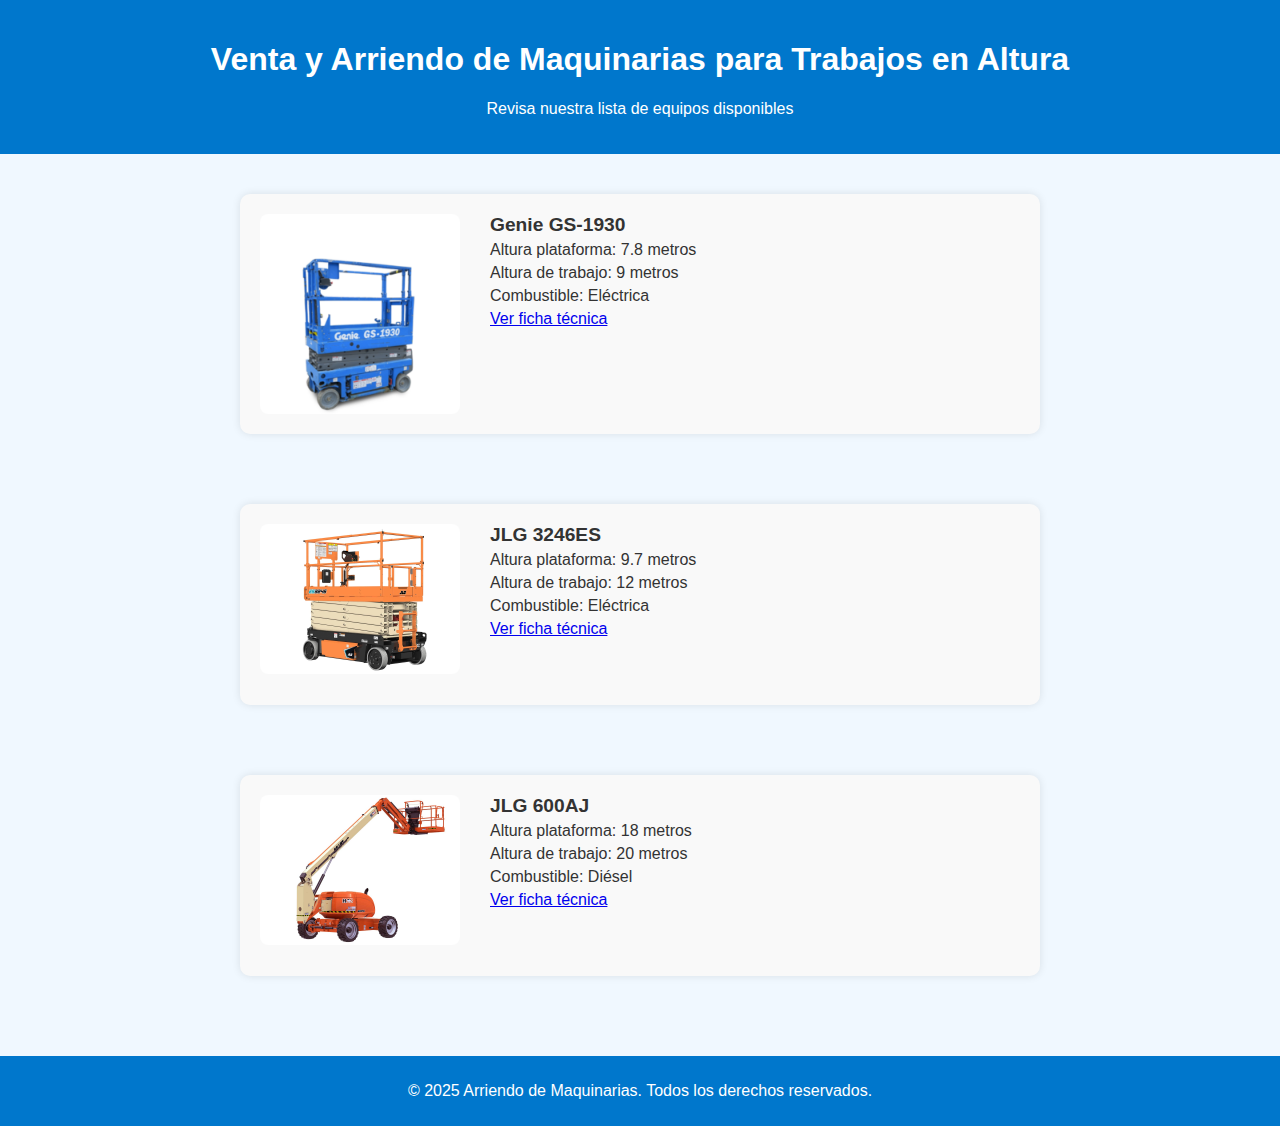
<file: maquinarias.html>
<!DOCTYPE html>
<html lang="es">
<head>
  <title>Venta y Arriendo de Maquinarias</title>
  <link rel="stylesheet" href="style_maquinarias.css" />
</head>
<body>

<header>
  <div class="container">
    <h1>Venta y Arriendo de Maquinarias para Trabajos en Altura</h1>
    <p>Revisa nuestra lista de equipos disponibles</p>
  </div>
</header>

<main>
  <section class="lista-maquinas container">
    
<!-- Máquina 1 -->
    <div class="item-maquina">
      <img src="maquinas/modelos/Genie_GS1930.png" alt="Genie_GS1930" />
      <div class="info-maquina">
        <h3>Genie GS-1930</h3>
        <p>Altura plataforma: 7.8 metros</p>
        <p>Altura de trabajo: 9 metros</p>
        <p>Combustible: Eléctrica</p>

<!-- Enlace a la ficha técnica -->
      <p><a href="maquinas/fichas tecnicas/Ficha_Genie_GS1930.png" target="_blank">Ver ficha técnica</a></p>
      </div>

<!-- Video de YouTube a la derecha -->
    <div class="video-maquina">
      <iframe width="280" height="157"
        src="https://www.youtube.com/embed/3eHhIZqMvU4"
        title="Video de la máquina en uso"
        frameborder="0"
        allowfullscreen>
      </iframe>
    </div>
    </div>

<!-- Máquina 2 -->
    <div class="item-maquina">
      <img src="maquinas/modelos/JLG_3246ES.png" alt="JLG_3246ES" />
      <div class="info-maquina">
        <h3>JLG 3246ES</h3>
        <p>Altura plataforma: 9.7 metros</p>
        <p>Altura de trabajo: 12 metros</p>
        <p>Combustible: Eléctrica</p>
<!-- Enlace a la ficha técnica -->
      <p><a href="maquinas/fichas tecnicas/Ficha_JLG_3246ES.png" target="_blank">Ver ficha técnica</a></p>
      </div>

<!-- Video de YouTube a la derecha -->
    <div class="video-maquina">
      <iframe width="280" height="157"
        src="https://www.youtube.com/embed/d_acODU-X4I"
        title="Video de la máquina en uso"
        frameborder="0"
        allowfullscreen>
      </iframe>
    </div>
    </div>

<!-- Máquina 3 -->
    <div class="item-maquina">
       <img src="maquinas/modelos/JLG_600AJ.png" alt="JLG_600AJ" />
       <div class="info-maquina">
        <h3>JLG 600AJ</h3>
        <p>Altura plataforma: 18 metros</p>
        <p>Altura de trabajo: 20 metros</p>
        <p>Combustible: Diésel</p>
<!-- Enlace a la ficha técnica -->
      <p><a href="maquinas/fichas tecnicas/Ficha_JLG_600AJ.png" target="_blank">Ver ficha técnica</a></p>
      </div>
<!-- Video de YouTube a la derecha -->
    <div class="video-maquina">
      <iframe width="280" height="157"
        src="https://www.youtube.com/embed/WbqCyKGz9Lo"
        title="Video de la máquina en uso"
        frameborder="0"
        allowfullscreen>
      </iframe>
    </div>      
    </div>
       
  </section>
</main>

<footer>
  <div class="container">
    <p>&copy; 2025 Arriendo de Maquinarias. Todos los derechos reservados.</p>
  </div>
</footer>

</body>
</html>
</file>
<file: style_maquinarias.css>
body {
    font-family: Arial, sans-serif;
    background-color: #f0f8ff;
    margin: 0;
    padding: 0;
    color: #333;
}

/* Encabezado */
header {
    background-color: #0077cc;
    color: white;
    padding: 20px;
    text-align: center;
}

.lista-maquinas {
    display: flex;
    flex-direction: column;
    gap: 30px;
    padding: 40px 0;
    max-width: 800px;
    margin: 0 auto;
}

.item-maquina {
    background-color: #f9f9f9;
    padding: 20px;
    border-radius: 10px;
    display: flex;
    align-items: center;
    gap: 20px;
    box-shadow: 0 0 8px rgba(0,0,0,0.1);
}

.item-maquina img {
    width: 200px;
    border-radius: 8px;
    transition: transform 0.2s ease;
}

.info-maquina h3 {
    margin: 0;
    font-size: 1.2em;
}

.info-maquina p {
    margin: 5px 0 0;
}

/* videos maquinas */
.item-maquina {
  display: flex;
  align-items: flex-start;
  gap: 30px;
  margin-bottom: 40px;
  flex-wrap: wrap; /* Permite adaptarse en pantallas pequeñas */
}

.imagen-maquina img {
  max-width: 100%;
  height: auto;
  border-radius: 8px;
}

.info-maquina {
  max-width: 300px;
}

.video-maquina iframe {
  border-radius: 8px;
}


/* Pie de página */
footer {
    background-color: #0077cc;
    color: white;
    text-align: center;
    padding: 10px;
}
</file>
